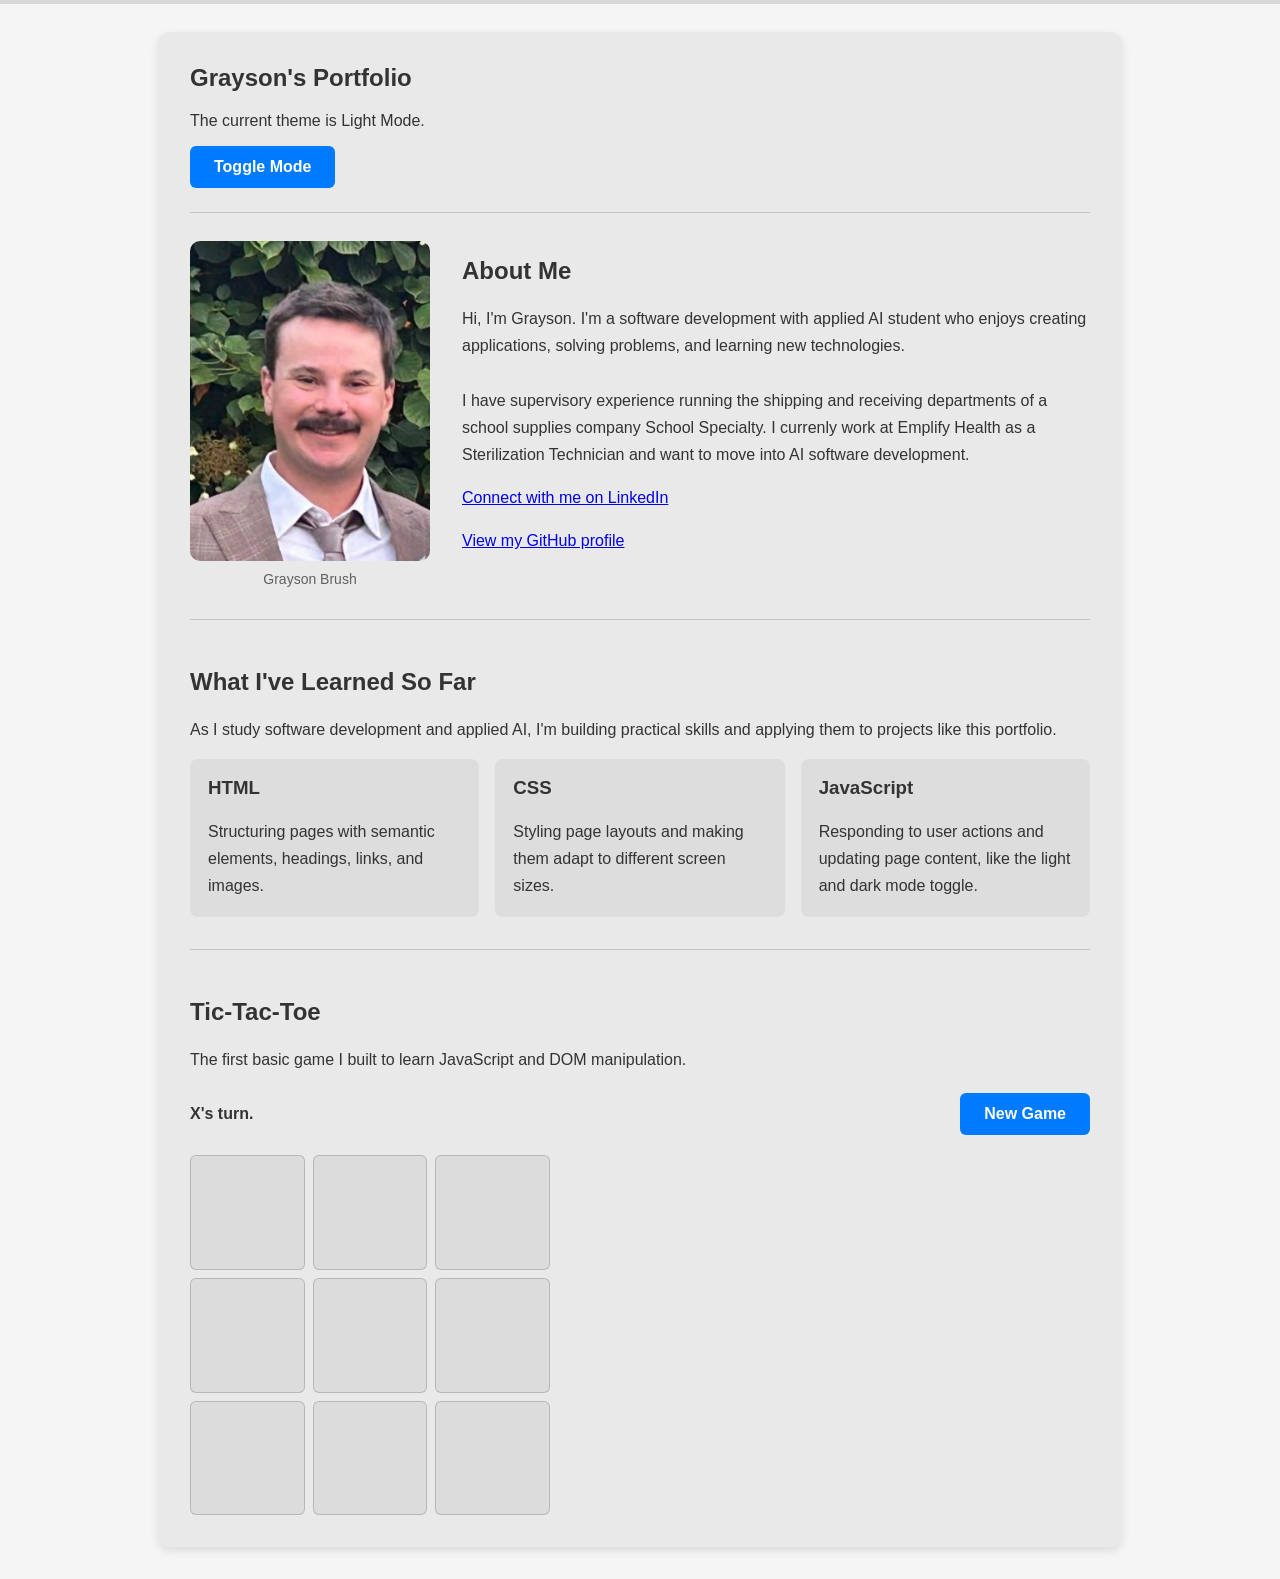
<file: index.html>
<!DOCTYPE html>
<html lang="en">
<head>
    <meta charset="UTF-8">
    <meta name="viewport" content="width=device-width, initial-scale=1.0">
    <link rel="stylesheet" href="css/styles.css">
    <title>Portfolio | About Me</title>
</head>
<body>
    <div class="scroll-progress" role="progressbar" aria-label="Page scroll progress" aria-valuemin="0" aria-valuemax="100" aria-valuenow="0">
        <div id="scroll-progress-bar" class="scroll-progress-bar"></div>
    </div>
    <button id="back-to-top-btn" class="back-to-top-btn" type="button" aria-label="Back to top" hidden>↑</button>

    <main class="container">
        <section class="theme-manager" aria-label="Theme controls">
            <h1>Grayson's Portfolio</h1>
            <p id="status-text">The current theme is Light Mode.</p>
            <button id="theme-btn" type="button">Toggle Mode</button>
        </section>

        <section class="about-section" aria-labelledby="about-heading">
            <figure class="portrait">
                <img src="images/linkedin.jfif" alt="Grayson Brush">
                <figcaption>Grayson Brush</figcaption>
            </figure>
            <div class="about-copy">
                <h2 id="about-heading">About Me</h2>
                <p>Hi, I'm Grayson. I'm a software development with applied AI student who enjoys creating applications, solving problems, and learning new technologies.
                    <br>
                    <br>
                    I have supervisory experience running the shipping and receiving departments of a school supplies company School Specialty. I currenly work at Emplify Health as a Sterilization Technician and want to move into AI software development.
                </p>
                
                    <p><a href="https://www.linkedin.com/in/grayson-brush-a6aa9b442/?isSelfProfile=true" target="_blank" rel="noopener noreferrer">Connect with me on LinkedIn</a></p>
                    <p><a href="https://github.com/Brush-Grayson" target="_blank" rel="noopener noreferrer">View my GitHub profile</a></p>
            </div>
        </section>

        <section class="learning-section" aria-labelledby="learning-heading">
            <h2 id="learning-heading">What I've Learned So Far</h2>
            <p>As I study software development and applied AI, I'm building practical skills and applying them to projects like this portfolio.</p>
            <ul class="learning-list">
                    <li>
                        <h3>HTML</h3>
                        <p>Structuring pages with semantic elements, headings, links, and images.</p>
                    </li>
                    <li>
                        <h3>CSS</h3>
                        <p>Styling page layouts and making them adapt to different screen sizes.</p>
                    </li>
                    <li>
                        <h3>JavaScript</h3>
                        <p>Responding to user actions and updating page content, like the light and dark mode toggle.</p>
                    </li>
            </ul>
        </section>

        <section class="game-section" aria-labelledby="game-heading">
            <h2 id="game-heading">Tic-Tac-Toe</h2>
            <p>The first basic game I built to learn JavaScript and DOM manipulation.</p>
            <div class="game-controls">
                    <p id="game-status" role="status" aria-live="polite">X's turn.</p>
                    <button id="reset-game-btn" type="button">New Game</button>
            </div>
            <div class="tic-tac-toe-board" role="group" aria-label="Tic-Tac-Toe board">
                    <button class="tic-tac-toe-cell" type="button" data-index="0" aria-label="Cell 1, empty"></button>
                    <button class="tic-tac-toe-cell" type="button" data-index="1" aria-label="Cell 2, empty"></button>
                    <button class="tic-tac-toe-cell" type="button" data-index="2" aria-label="Cell 3, empty"></button>
                    <button class="tic-tac-toe-cell" type="button" data-index="3" aria-label="Cell 4, empty"></button>
                    <button class="tic-tac-toe-cell" type="button" data-index="4" aria-label="Cell 5, empty"></button>
                    <button class="tic-tac-toe-cell" type="button" data-index="5" aria-label="Cell 6, empty"></button>
                    <button class="tic-tac-toe-cell" type="button" data-index="6" aria-label="Cell 7, empty"></button>
                    <button class="tic-tac-toe-cell" type="button" data-index="7" aria-label="Cell 8, empty"></button>
                    <button class="tic-tac-toe-cell" type="button" data-index="8" aria-label="Cell 9, empty"></button>
            </div>
        </section>
    </main>

    <script src="js/script.js"></script>
</body>
</html>
</file>
<file: css/styles.css>
body {
    min-height: 100vh;
    margin: 0;
    padding: 32px 16px;
    box-sizing: border-box;
    display: flex;
    justify-content: center;
    align-items: center;
    font-family: Arial, sans-serif;
    background-color: #f5f5f5;
    color: #333333;
    transition: background-color 0.3s, color 0.3s;
}

body.dark-mode {
    background-color: #121212;
    color: #ffffff;
}

.scroll-progress {
    position: fixed;
    z-index: 10;
    top: 0;
    left: 0;
    width: 100%;
    height: 4px;
    background: rgba(128, 128, 128, 0.25);
}

.scroll-progress-bar {
    width: 0;
    height: 100%;
    background-color: #007bff;
    transition: width 0.1s linear;
}

.back-to-top-btn {
    position: fixed;
    z-index: 10;
    right: 24px;
    bottom: 24px;
    width: 48px;
    height: 48px;
    padding: 0;
    border-radius: 50%;
    font-size: 24px;
    line-height: 1;
    box-shadow: 0 2px 8px rgba(0, 0, 0, 0.25);
}

.container {
    width: min(900px, 100%);
    padding: 32px;
    border-radius: 12px;
    background: rgba(128, 128, 128, 0.1);
    box-shadow: 0 4px 10px rgba(0, 0, 0, 0.1);
}

.theme-manager {
    padding-bottom: 24px;
    border-bottom: 1px solid rgba(128, 128, 128, 0.35);
}

.theme-manager h1,
.theme-manager p {
    margin-top: 0;
}

button {
    padding: 12px 24px;
    border: 0;
    border-radius: 6px;
    background-color: #007bff;
    color: #ffffff;
    font-size: 16px;
    font-weight: bold;
    cursor: pointer;
    transition: background-color 0.2s;
}

button:hover {
    background-color: #0056b3;
}

button:focus-visible {
    outline: 3px solid currentColor;
    outline-offset: 3px;
}

.about-section {
    display: grid;
    grid-template-columns: minmax(180px, 240px) 1fr;
    align-items: center;
    gap: 32px;
    padding-top: 28px;
}

.portrait {
    margin: 0;
    text-align: center;
}

.portrait img {
    display: block;
    width: 100%;
    aspect-ratio: 3 / 4;
    object-fit: cover;
    border-radius: 10px;
}

.portrait figcaption {
    margin-top: 10px;
    font-size: 0.875rem;
    opacity: 0.75;
}

.about-copy h2 {
    margin-top: 0;
}

.about-copy p {
    line-height: 1.7;
}

.learning-section {
    margin-top: 32px;
    padding-top: 28px;
    border-top: 1px solid rgba(128, 128, 128, 0.35);
}

.learning-section > p,
.learning-list p {
    line-height: 1.7;
}

.learning-list {
    display: grid;
    grid-template-columns: repeat(3, minmax(0, 1fr));
    gap: 16px;
    padding: 0;
    list-style: none;
}

.learning-list li {
    padding: 18px;
    border-radius: 8px;
    background: rgba(128, 128, 128, 0.12);
}

.learning-list h3 {
    margin-top: 0;
}

.learning-list p {
    margin-bottom: 0;
}

.game-section {
    margin-top: 32px;
    padding-top: 28px;
    border-top: 1px solid rgba(128, 128, 128, 0.35);
}

.game-section > p {
    line-height: 1.7;
}

.game-controls {
    display: flex;
    align-items: center;
    justify-content: space-between;
    gap: 16px;
    margin: 20px 0;
}

#game-status {
    margin: 0;
    font-weight: bold;
}

.tic-tac-toe-board {
    display: grid;
    grid-template-columns: repeat(3, minmax(0, 1fr));
    gap: 8px;
    width: min(100%, 360px);
}

.tic-tac-toe-cell {
    aspect-ratio: 1;
    padding: 0;
    border: 1px solid rgba(128, 128, 128, 0.4);
    background: rgba(128, 128, 128, 0.12);
    color: inherit;
    font-size: clamp(2rem, 10vw, 3.5rem);
}

.tic-tac-toe-cell:hover:not(:disabled) {
    background: rgba(0, 123, 255, 0.2);
}

.tic-tac-toe-cell:disabled {
    cursor: default;
}

.tic-tac-toe-cell.winning-cell {
    background: rgba(0, 123, 255, 0.35);
}

@media (max-width: 600px) {
    .container {
        padding: 24px;
    }

    .back-to-top-btn {
        right: 16px;
        bottom: 16px;
    }

    .about-section {
        grid-template-columns: 1fr;
        gap: 24px;
    }

    .portrait {
        width: min(220px, 100%);
        justify-self: center;
    }

    .learning-list {
        grid-template-columns: 1fr;
    }

    .game-controls {
        align-items: flex-start;
        flex-direction: column;
    }
}

@media (prefers-reduced-motion: no-preference) {
    html {
        scroll-behavior: smooth;
    }
}
</file>
